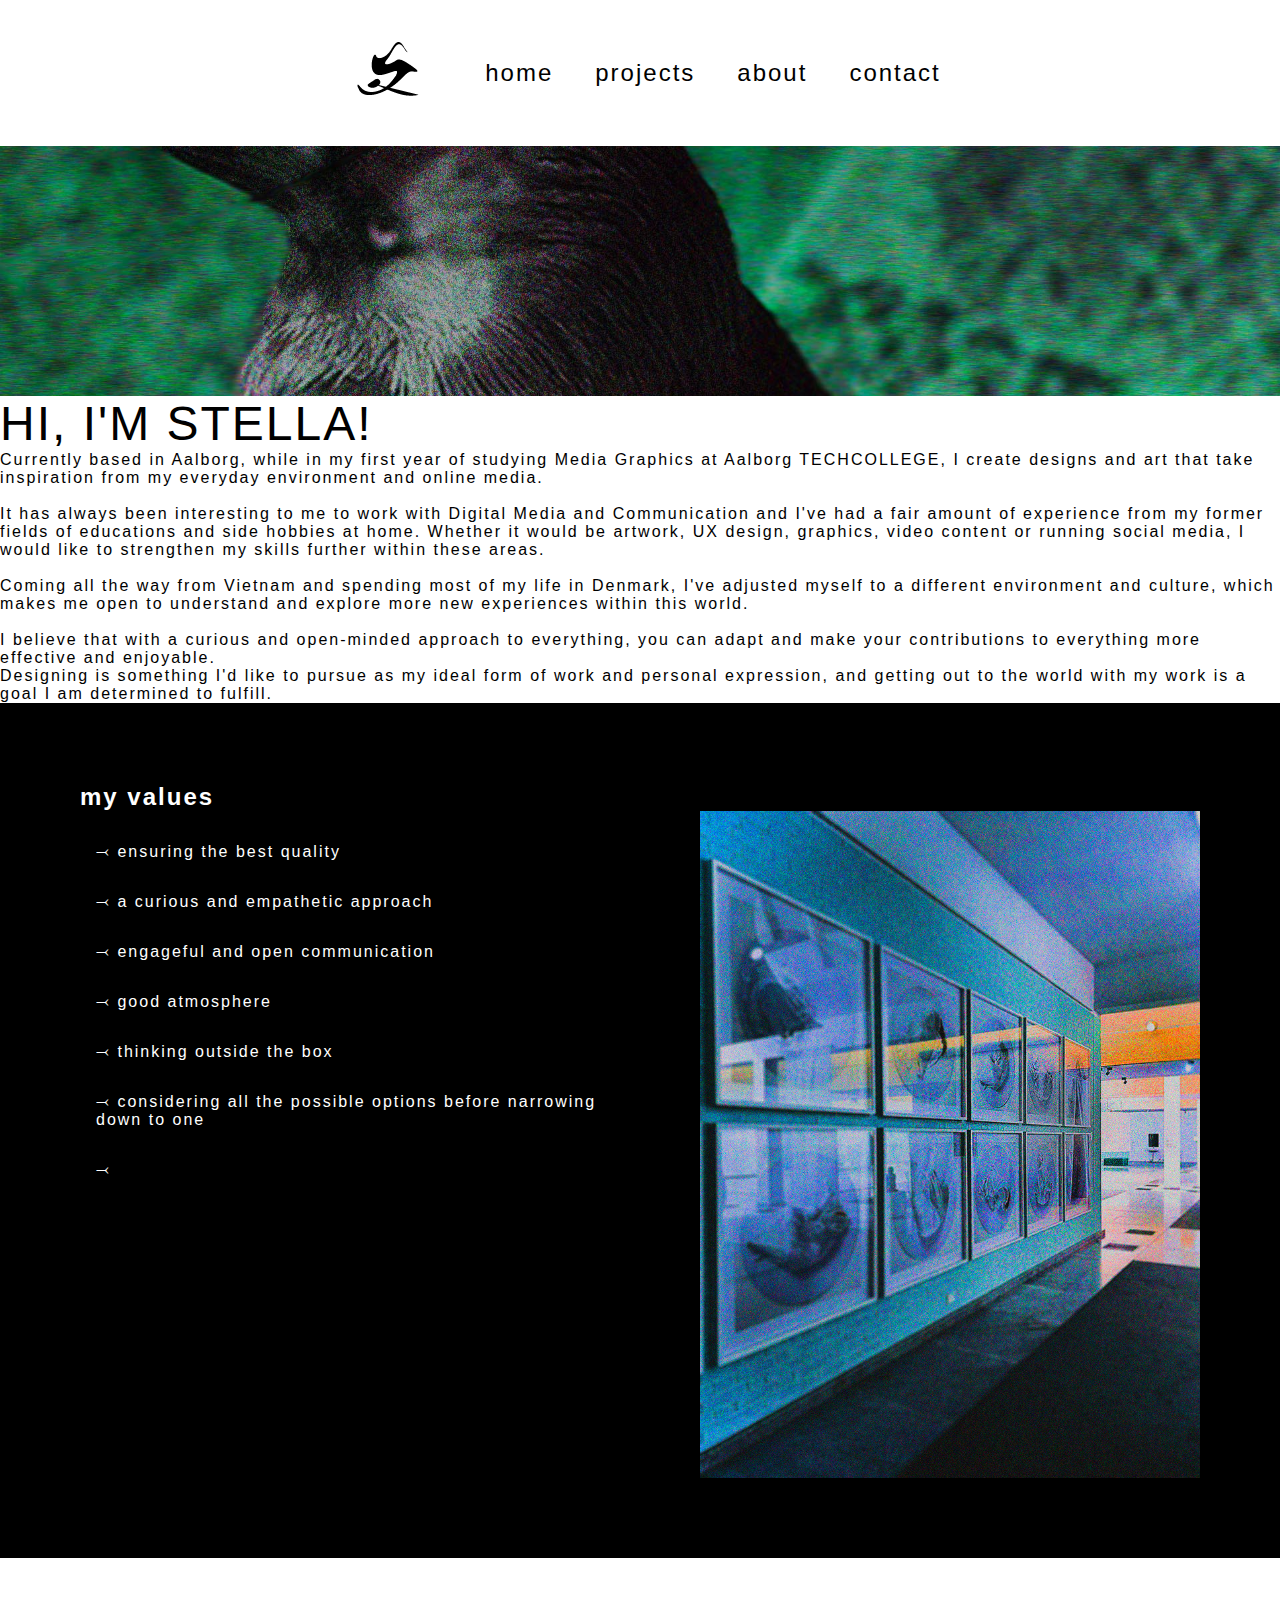
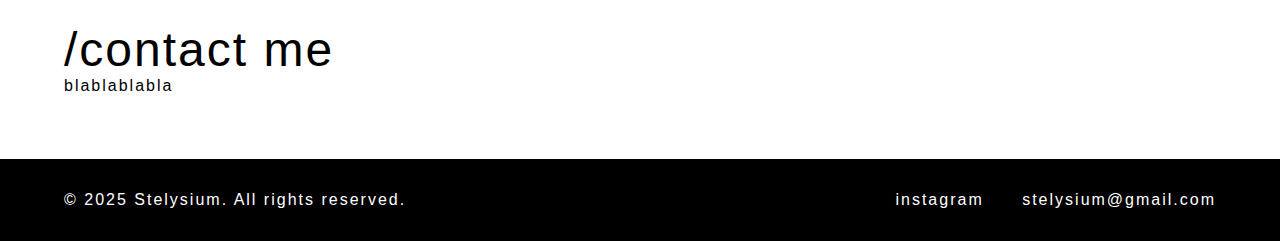
<file: about.html>
<html lang="en">
<head>
    <meta charset="UTF-8">
    <meta name="viewport" content="width=device-width, initial-scale=1.0">
    <meta name="Author" content="Stella">
    <link rel="stylesheet" href="about.css">
    <title>about</title>
</head>        
    <nav>
        <div class="logo-container">
        <img src="./css/images/STELYSIUM.png" alt="Logo">
        </div>
        <a href="./index.html">home</a>
    <div class="dropdown">
    <span class="nav-link dropdown-trigger">projects</span>
    <div class="dropdown-content">
        <a href="./cases.html">cases</a>
        <a href="./experimental.html">experimental</a>
        <a href="./artowrk.html">artwork</a>
    </div>
    </div>
        <a href="./about.html">about</a>
        <a href="./contact.html">contact</a>
    </nav>
    <header>
        <h1>but who am i?</h1>
        <!-- <p>hello, i am graphic designer and i like communication</p> -->
        <div id="heading"></div>
    </header>
<body>
    <main>
    <section class="aboutMe">
        <div class="aboutMe-heading">
            <h2>HI, I'M STELLA!</h2>
        </div>
        <div class="aboutMe-container">
            <p>Currently based in Aalborg, while in my first year of studying Media Graphics at Aalborg TECHCOLLEGE,
            I create designs and art that take inspiration from my everyday environment and online media.</p>
            <br>
            <p>It has always been interesting to me to work with Digital Media and Communication and I've had a fair amount of experience from my former fields of educations and side hobbies at home.
                Whether it would be artwork, UX design, graphics, video content or running social media, I would like to strengthen my skills further within these areas. 
            </p>
            <br>
            <p>Coming all the way from Vietnam and spending most of my life in Denmark, 
                I've adjusted myself to a different environment and culture, 
                which makes me open to understand and explore more new experiences within this world.
            </p>
            <br>
            <p>I believe that with a curious and open-minded approach to everything, you can adapt and make your contributions to everything more effective and enjoyable.</p>
            <p>Designing is something I'd like to pursue as my ideal form of work and personal expression, and getting out to the world with my work is a goal I am determined to fulfill.</p>
            
        </div>
    </section>
    <section class="myValues">
        <h3>my values</h3>
        <div class="content-wrapper">
            <article>
                <ul>
                    <li>⤙  ensuring the best quality</li>
                    <li>⤙  a curious and empathetic approach</li>
                    <li>⤙  engageful and open communication</li>
                    <li>⤙  good atmosphere</li>
                    <li>⤙  thinking outside the box</li>
                    <li>⤙  considering all the possible options before narrowing down to one</li>
                    <li>⤙   </li>
                </ul>
                <!-- <button class="valueBtn"><a href="about.html">read more</a></button> -->
            </article>
            <div class="image-container2">
                <img src="/css/images/IMG_8624.jpg" alt="Value Image">
            </div>
        </div>
    </section>    
    <section class="contactMe">
        <h4>/contact me</h4>
        <article>
            <p>blablablabla</p>
        </article>
    </section>
    </main>
<footer>
    <div class="footer-container">
        <div class="footer-left">
            <p>© 2025 Stelysium. All rights reserved.</p>
        </div>
        <div class="footer-right">
            <a href="https://www.instagram.com/" target="_blank">instagram</a>
            <a href="mailto:your@email.com">stelysium@gmail.com</a>
</footer>
</body>
</html>
</file>
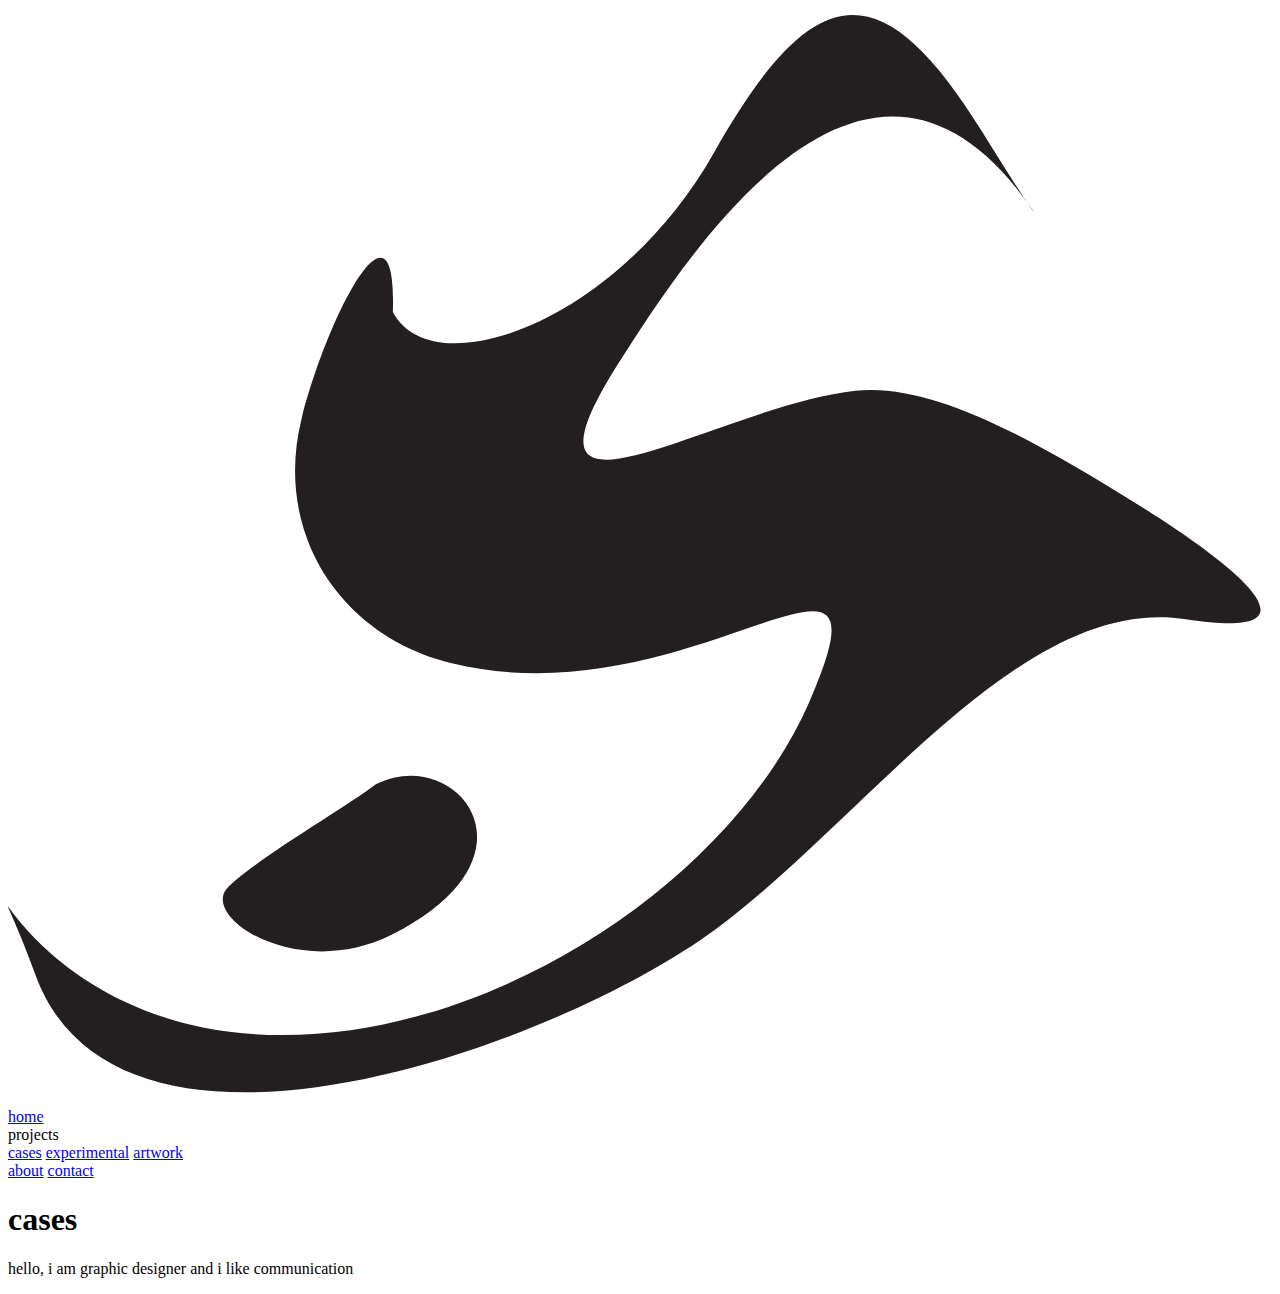
<file: cases-sejrdavidsens.html>
<!DOCTYPE html>
<html lang="en">
<head>
    <meta charset="UTF-8">
    <meta name="viewport" content="width=device-width, initial-scale=1.0">
    <title>Document</title>
</head>
<nav>
    <div class="logo-container">
    <img src="./css/images/StelysiumLogo.svg" alt="Logo">
    </div>
    <a href="./index.html">home</a>
<div class="dropdown">
<span class="nav-link dropdown-trigger">projects</span>
<div class="dropdown-content">
    <a href="./cases.html">cases</a>
    <a href="./experimental.html">experimental</a>
    <a href="./artowrk.html">artwork</a>
</div>
</div>
    <a href="./about.html">about</a>
    <a href="./contact.html">contact</a>
</nav>
<header>
    <h1>cases</h1>
    <p>hello, i am graphic designer and i like communication</p>
    <div id="heading"></div>
</header>
<body>
    
</body>
</html>
</file>
<file: about.css>
/* GLOBAL RESET AND BASE STYLES */
* {
    margin: 0;
    padding: 0;
    box-sizing: border-box;
}

body {
    color: #000000;
    font-family: Arial, Helvetica, sans-serif;
    letter-spacing: 2px;
}

/* HEADER + NAVIGATION */
.logo-container img {
    width: 100%;
    height: auto;
}

nav {
    font-size: 1.5rem;
    display: flex;
    justify-content: center;
    align-items: center;
    gap: 2rem;
    padding: 1rem;
}

nav a:active{
    color:#ff0077;
    font-weight:300;
}

nav a,
.nav-link,
.dropdown-trigger {
    text-decoration: none;
    color: black;
    position: relative;
    padding: 5px;
    transition: color 0.3s ease;
}

nav a::after,
.nav-link::after,
.dropdown-trigger::after {
    content: "";
    position: absolute;
    bottom: 0;
    left: 0;
    width: 0;
    height: 2px;
    background-color: transparent;
    transition: background-color 0.3s ease, width 0.3s ease;
}

nav a:hover,
.nav-link:hover,
.dropdown-trigger:hover {
    color: black;
}

nav a:hover::after,
.nav-link:hover::after,
.dropdown-trigger:hover::after {
    background-color: #ff0077;
    width: 100%;
}

.dropdown {
    position: relative;
    display: inline-block;
}

.dropdown-content {
    display: none;
    position: absolute;
    top: 100%;
    left: 0;
    background-color: white;
    border-radius: 8px;
    min-width: 180px;
    box-shadow: 0 12px 24px rgba(0, 0, 0, 0.15);
    z-index: 1000;
    overflow: hidden;
    animation: fadeIn 0.3s ease;
}

.dropdown:hover .dropdown-content {
    display: block;
}

.dropdown-content a {
    padding: 12px 20px;
    display: block;
    text-decoration: none;
    font-size: 1.2rem;
    color: black;
    transition: background-color 0.3s ease, color 0.3s ease;
}

.dropdown-content a:hover {
    background-color: #ffe6f1;
    color: #ff0077;
}

/* HEADER SECTION */
header {
    position: relative;
    display: flex;
    flex-direction: column;
    justify-content: center;
    align-items: center;
    height: 250px;
    background-image: url('./css/images/projectsHEADER.jpg');
    width:100%;
    background-size: cover;
    background-position: center;
    text-align: center;
    color: white;
    padding: 0 20px;
    background-color: rgb(216, 216, 216);
}

header::before {
    content: "";
    position: absolute;
    inset: 0;
    background: linear-gradient(to bottom right, rgba(0, 0, 0, 0.4), rgba(0, 0, 0, 0.2));
    z-index: 0;
}

header h1,
header p {
    opacity: 0;
    transform: translateY(20px);
    animation: fadeInUp 2s ease-out forwards;
    position: relative;
    z-index: 1;
}

header h1 {
    font-size: 2.5rem;
    text-transform: uppercase;
    margin-bottom: 1rem;
}

header p {
    font-size: 1.3rem;
    animation-delay: 0.3s;
    font-style: italic;
}

@keyframes fadeInUp {
    to {
        opacity: 1;
        transform: translateY(0);
    }
}

/* TYPOGRAPHY */
h2,
h4 {
    font-size: 3rem;
    font-weight: 200;
    text-align: left;
}

h3 {
    font-size: 1.5rem;
    position: relative;
    display: inline-block;
    transition: all 0.3s ease;
    color: white;
}

h3::after {
    content: "";
    position: absolute;
    left: 0;
    bottom: -15px;
    width: 100%;
    height: 2px;
    background-color: #ff00aa;
    transform: scaleX(0);
    transform-origin: left;
    transition: transform 0.3s ease;
}

/* VALUES SECTION */
.myValues {
    display: flex;
    justify-content: flex-start;
    align-items: center;
    flex-wrap: wrap;
    color: #ffffff;
    background-color: black;
    font-size: 1rem;
    padding: 5rem;
    width: 100%;
    box-sizing: border-box;
}

.myValues h2 {
    width: 100%;
    margin-bottom: 2rem;
}

.content-wrapper {
    display: flex;
    gap: 3rem;
    flex-wrap: wrap;
    width: 100%;
}

.myValues article {
    flex: 1;
    margin-top: 1rem;
}

.myValues article ul {
    list-style: none;
    padding: 0;
}

.myValues article li {
    padding: 1rem;
    position: relative;
}

.valueBtn {
    font-size: 1.2rem;
    display: flex;
    background-color: #ffffff;
    margin-top: 2rem;
}

.valueBtn a {
    color: black;
    text-decoration: none;
    padding: 1rem;
}

.image-container2 {
    flex: 1;
    max-width: 500px;
    height: auto;
}

.image-container2 img {
    width: 100%;
    height: auto;
}

/* CONTACT */
.contactMe {
    color: black;
    padding: 4rem;
    box-sizing: border-box;
}

/* FOOTER */
footer {
    background-color: black;
    color: white;
    padding: 2rem 4rem;
    font-size: 1rem;
    width: 100%;
    box-sizing: border-box;
}

.footer-container {
    display: flex;
    justify-content: space-between;
    align-items: center;
    flex-wrap: wrap;
}

.footer-left {
    font-weight: 300;
}

.footer-right a {
    margin-left: 2rem;
    color: white;
    text-decoration: none;
    position: relative;
    transition: color 0.3s ease;
}

.footer-right a::after {
    content: '';
    position: absolute;
    bottom: -4px;
    left: 0;
    width: 0;
    height: 1px;
    background-color: #ff0077;
    transition: width 0.3s ease;
}

.footer-right a:hover {
    color: #ff0077;
}

.footer-right a:hover::after {
    width: 100%;
}

@media (max-width: 768px) {
    .portfolio-grid {
        grid-template-columns: 1fr;
    }

    .footer-container {
        flex-direction: column;
        align-items: flex-start;
        gap: 1rem;
    }

    .footer-right a {
        margin-left: 0;
        margin-right: 1.5rem;
    }
}
</file>
